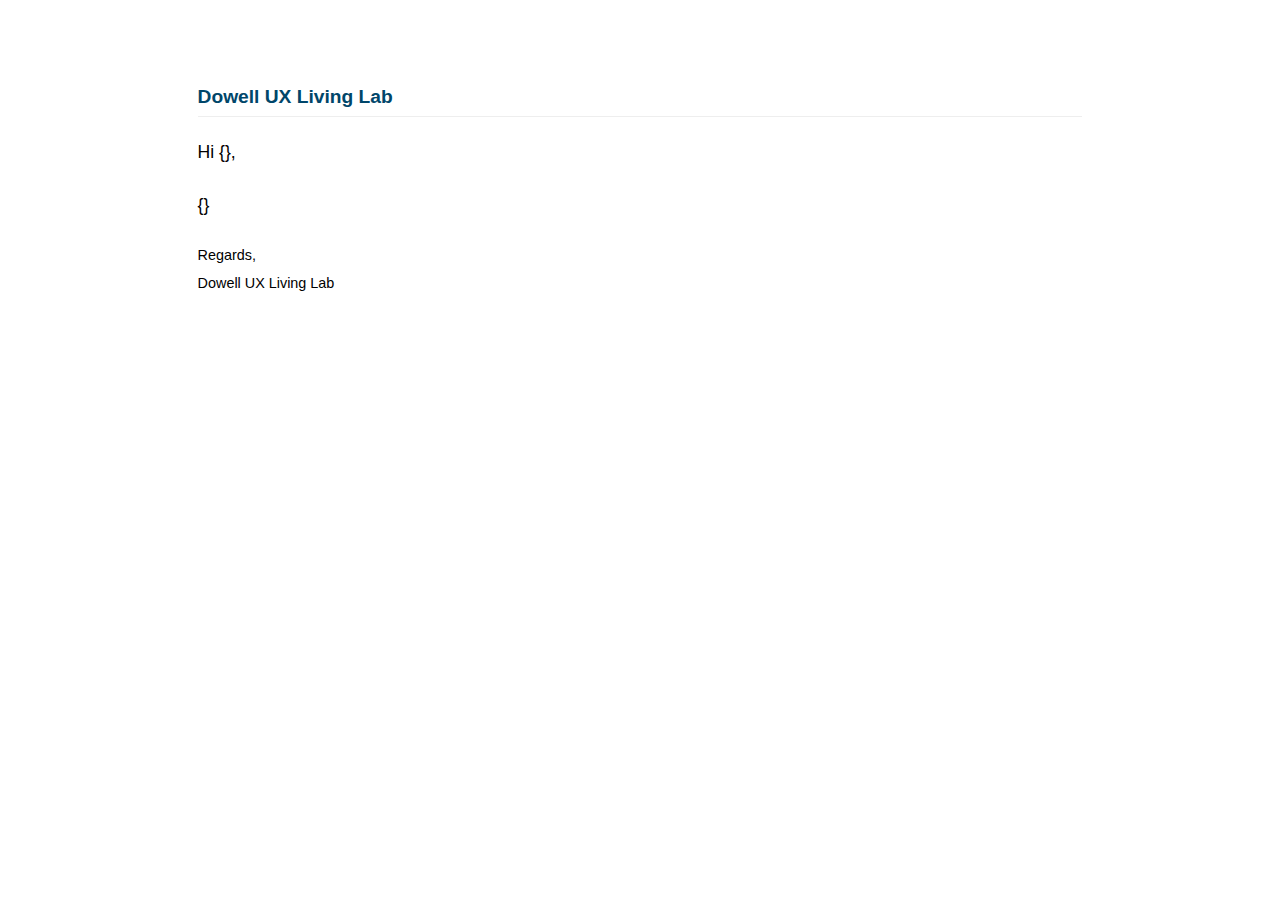
<file: TEMPLATE/index.html>
<!DOCTYPE html>
<html lang="en">
<head>
    <meta charset="UTF-8">
    <meta http-equiv="X-UA-Compatible" content="IE=edge">
    <meta name="viewport" content="width=device-width, initial-scale=1.0">
    <title>Editor mail</title>
</head>
<body>
    <div style="font-family: Helvetica,Arial,sans-serif;min-width:100px;overflow:auto;line-height:2">
        <div style="margin:50px auto;width:70%;padding:20px 0">
          <div style="border-bottom:1px solid #eee">
            <a href="#" style="font-size:1.2em;color: #00466a;text-decoration:none;font-weight:600">Dowell UX Living Lab</a>
          </div>
          <p style="font-size:1.1em">Hi {},</p>
          <p style="font-size:1.1em">{}</p>
          <p style="font-size:0.9em;">Regards,<br />Dowell UX Living Lab</p>
        </div>
      </div>
</body>
</html>


<!-- EditorMailComponent -->
</file>
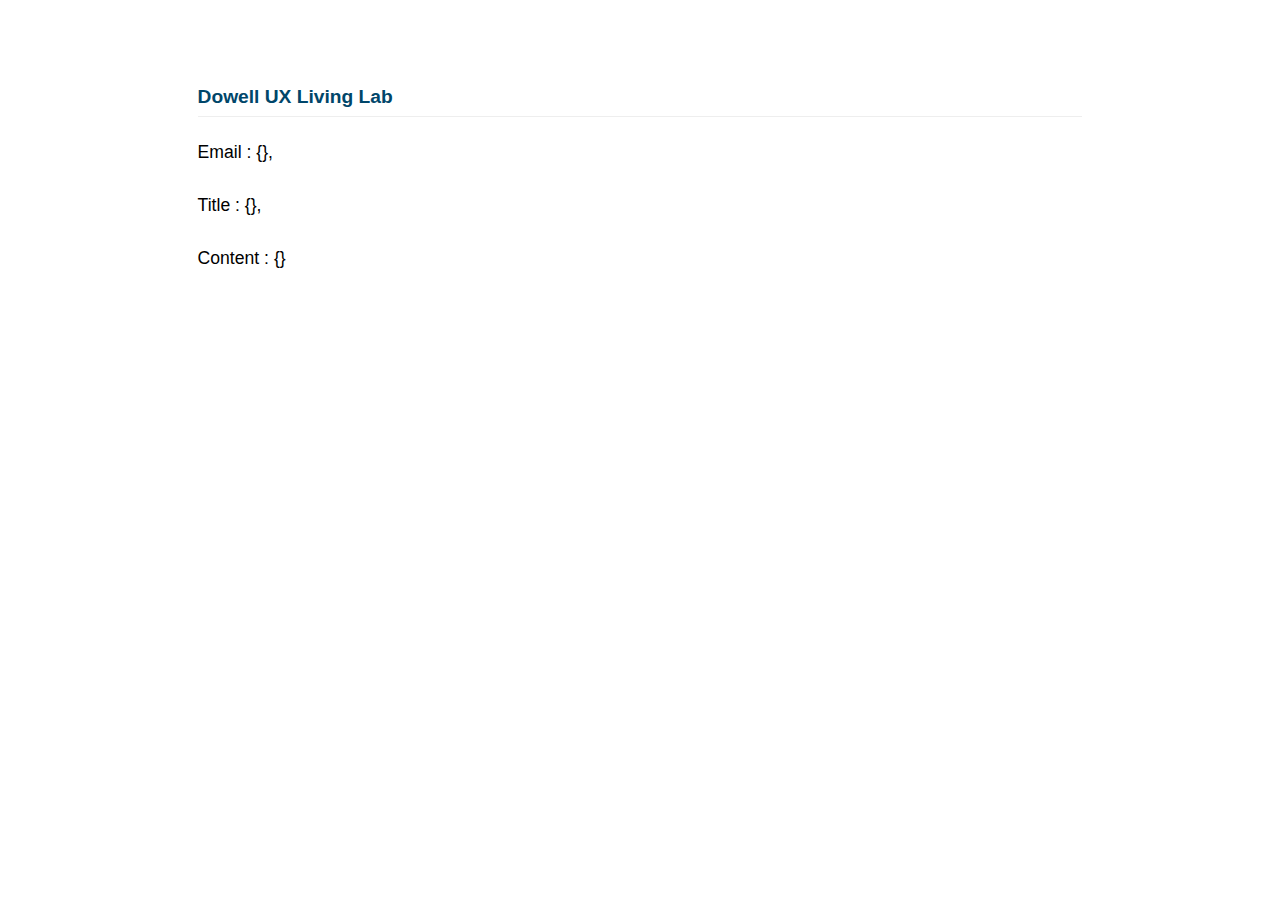
<file: TEMPLATE/content.html>
<!DOCTYPE html>
<html lang="en">
<head>
    <meta charset="UTF-8">
    <meta http-equiv="X-UA-Compatible" content="IE=edge">
    <meta name="viewport" content="width=device-width, initial-scale=1.0">
    <title>Samanta Content Evaluator</title>
</head>
<body>
    <div style="font-family: Helvetica,Arial,sans-serif;min-width:100px;overflow:auto;line-height:2">
        <div style="margin:50px auto;width:70%;padding:20px 0">
          <div style="border-bottom:1px solid #eee">
            <a href="#" style="font-size:1.2em;color: #00466a;text-decoration:none;font-weight:600">Dowell UX Living Lab</a>
          </div>
          <p style="font-size:1.1em">Email : {},</p>
          <p style="font-size:1.1em">Title : {},</p>
          <p style="font-size:1.1em">Content : {}</p>
        </div>
      </div>
</body>
</html>
</file>
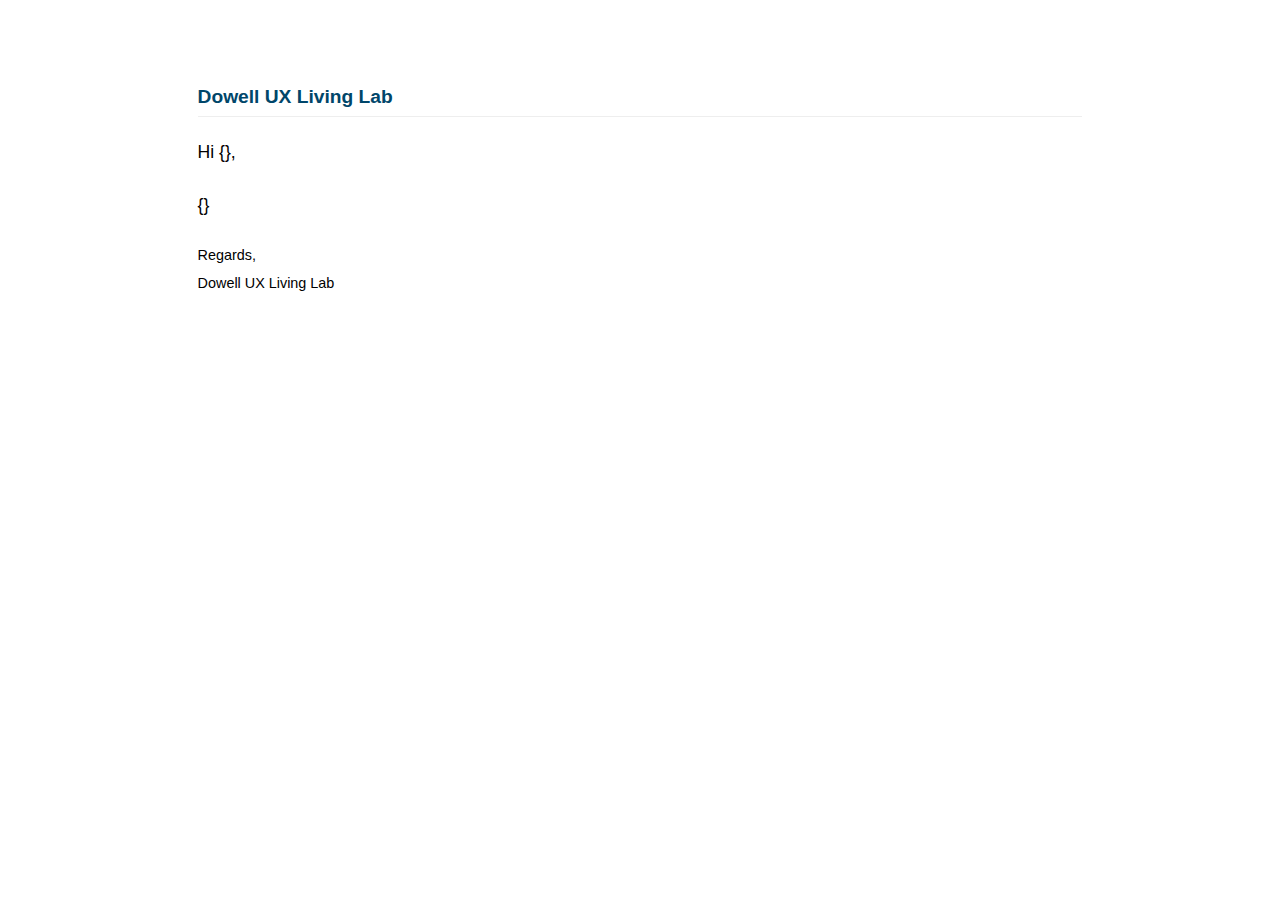
<file: TEMPLATE/editortemplate.html>
<!DOCTYPE html>
<html lang="en">
<head>
    <meta charset="UTF-8">
    <meta http-equiv="X-UA-Compatible" content="IE=edge">
    <meta name="viewport" content="width=device-width, initial-scale=1.0">
    <title>Editor mail</title>
</head>
<body>
    <div style="font-family: Helvetica,Arial,sans-serif;min-width:100px;overflow:auto;line-height:2">
        <div style="margin:50px auto;width:70%;padding:20px 0">
          <div style="border-bottom:1px solid #eee">
            <a href="#" style="font-size:1.2em;color: #00466a;text-decoration:none;font-weight:600">Dowell UX Living Lab</a>
          </div>
          <p style="font-size:1.1em">Hi {},</p>
          <p style="font-size:1.1em">{}</p>
          <p style="font-size:0.9em;">Regards,<br />Dowell UX Living Lab</p>
        </div>
      </div>
</body>
</html>
</file>
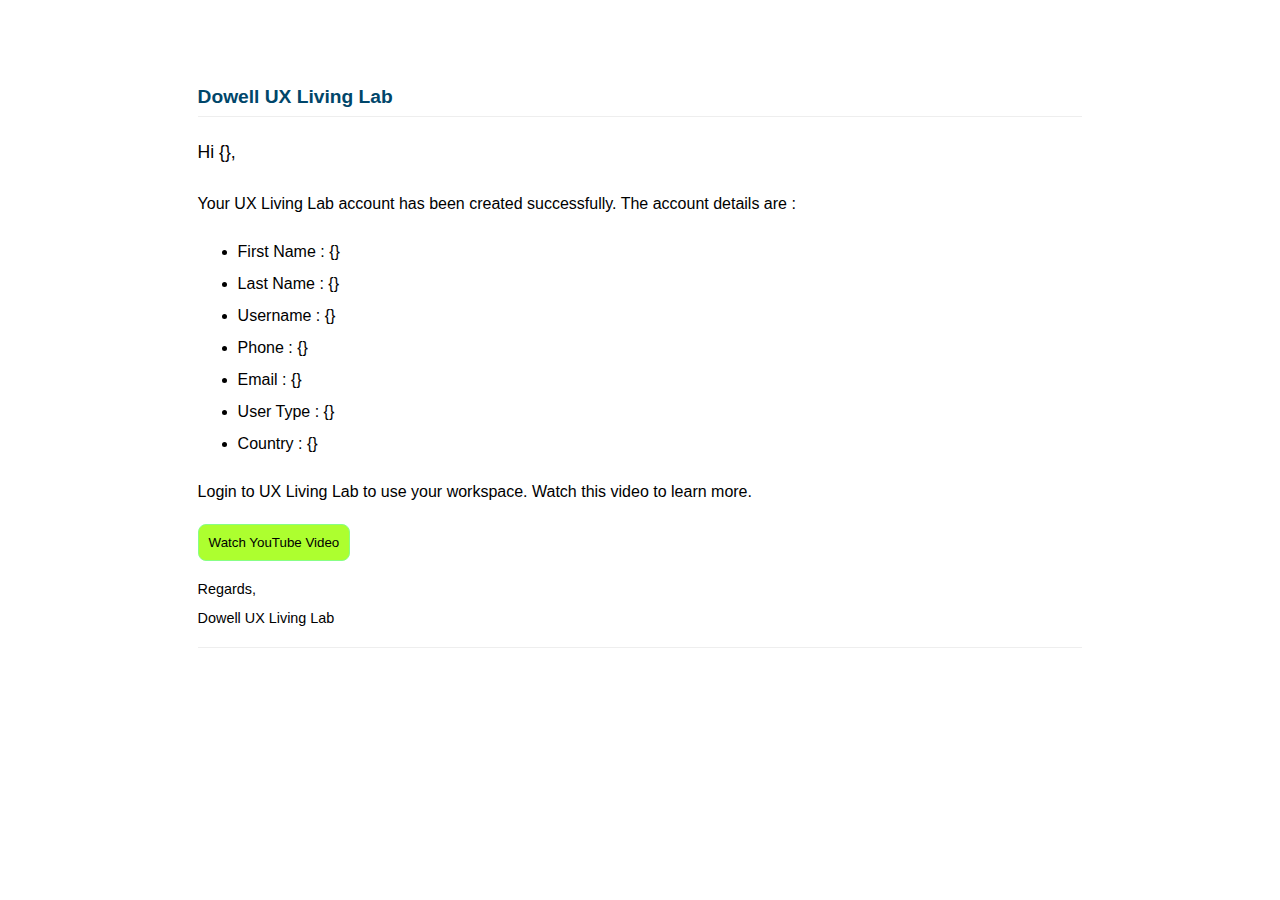
<file: TEMPLATE/feedback.html>
<!DOCTYPE html>
<html lang="en">
<head>
    <meta charset="UTF-8">
    <meta http-equiv="X-UA-Compatible" content="IE=edge">
    <meta name="viewport" content="width=device-width, initial-scale=1.0">
    <title>UX Living Lab</title>
</head>
<body>
    <div style="font-family: Helvetica,Arial,sans-serif;min-width:100px;overflow:auto;line-height:2">
        <div style="margin:50px auto;width:70%;padding:20px 0">
          <div style="border-bottom:1px solid #eee">
            <a href="#" style="font-size:1.2em;color: #00466a;text-decoration:none;font-weight:600">Dowell UX Living Lab</a>
          </div>
          <p style="font-size:1.1em">Hi {},</p>
          <p>Your UX Living Lab account has been created successfully. The account details are :</p>
          <ul>
            <li>First Name : {}</li>
            <li>Last Name : {}</li>
            <li>Username : {}</li>
            <li>Phone : {}</li>
            <li>Email : {}</li>
            <li>User Type : {}</li>
            <li>Country : {}</li>
          </ul>
          <p>Login to UX Living Lab to use your workspace. Watch this video to learn more.</p>
          <a href="https://www.youtube.com/embed/videoseries?list=PLa-BPmUzAKKfVgomvrIsWd9ZGQFTiT0Xb"><button style="background-color: greenyellow; border:1px solid rgb(135, 255, 135);padding:10px; border-radius: 8px;">Watch YouTube Video</button></a>
          <p style="font-size:0.9em;">Regards,<br />Dowell UX Living Lab</p>
          <hr style="border:none;border-top:1px solid #eee" />
        </div>
      </div>
</body>
</html>
</file>
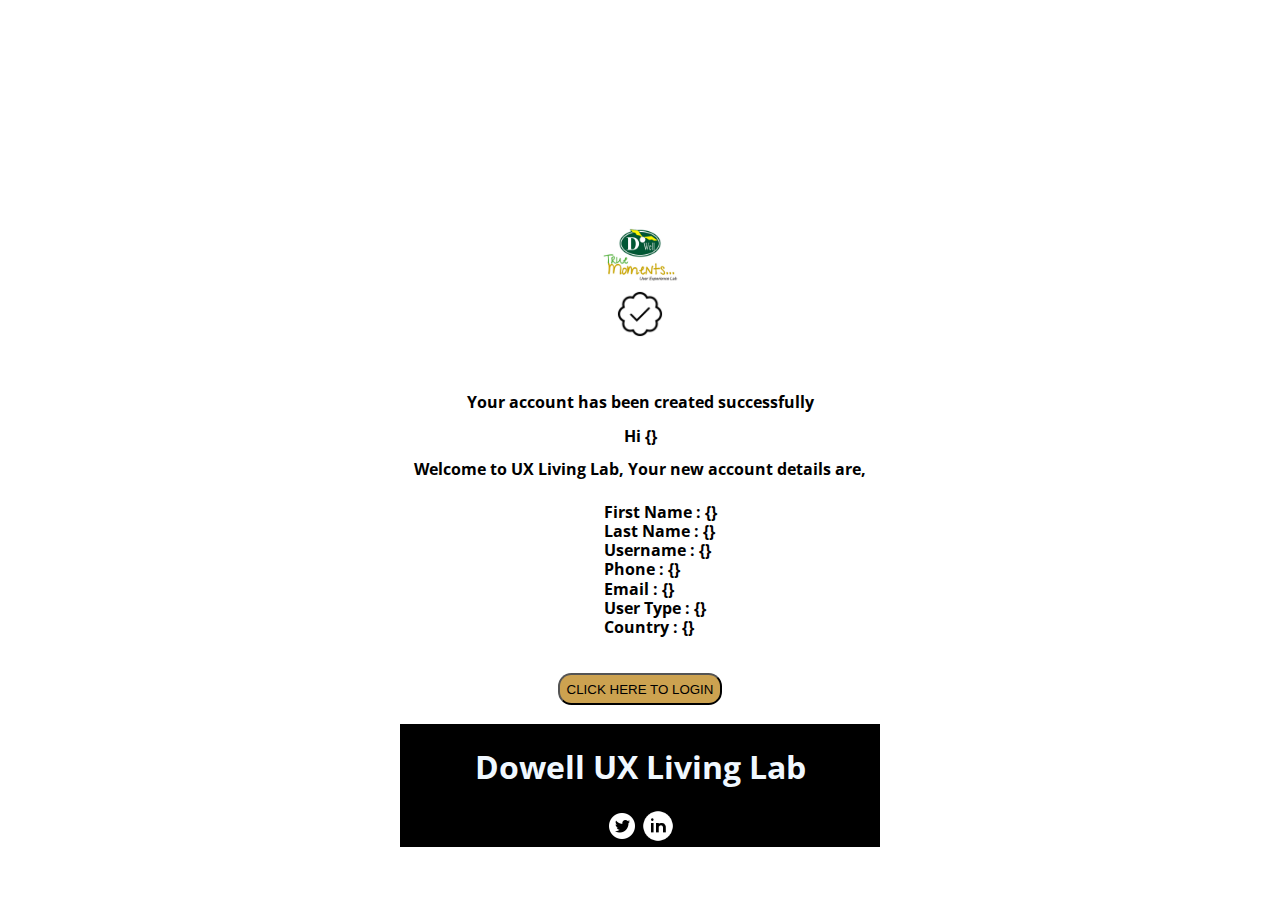
<file: TEMPLATE/mail1.html>
<!DOCTYPE html>
<html lang="en">

    <head>
        <meta charset="UTF-8">
        <meta http-equiv="X-UA-Compatible" content="IE=edge">
        <meta name="viewport" content="width=device-width, initial-scale=1.0">
        <title>Document</title>
        <style>
            @import url(https://fonts.googleapis.com/css?family=Open+Sans);

            @media (max-width: 600px) {
                .logo {
                    margin-top: 150px;
                    margin-bottom: 0px;
                }
                .font-title {
                    font-size: small;
                }
                .font-title2 {
                    font-size:x-small;
                }

            }
            @media (max-width: 768px) {
                .logo {
                    margin-top: 150px;
                    margin-bottom: 0px;
                }
            }
            @media (min-width: 768px) {
                .logo {
                    margin-top: 150px;
                    margin-bottom: 0px;
                }
            }

        </style>
    </head>

    <body style="padding: 0;margin: 0;display: flex;justify-content: center;align-items: center;height: 100vh;width: 100vw;font-family: 'Open Sans',serif;">
        <div style="display: flex;flex-direction: column;align-items: center;height: 40em;width: 30em;padding: 1em;gap:1em;">
            <section style="height: 15%;width: 100%;display: flex;align-items: center;justify-content: center;">
                <img src="./Logo 500_500.png" alt="log" style="width: 20%;" class="logo">
            </section>
            <section
                style="height: 65%;width: 100%;display: flex;flex-direction: column;align-items: center;line-height: 0.1;">
                <img src="./icons8-verified-account-50.png" alt="tick" style="width: 10%; padding: 10%">
                <p style="font-weight: bold;" class="font-title">Your account has been created successfully</p>
                <p style="font-weight: bold;">Hi {}</p>
                <p style="font-weight: bold;" class="font-title2">Welcome to UX Living Lab, Your new account details are,</p>
                <div style="line-height: 1.2;">
                    <ul style="list-style: none;font-weight: bold;">
                        <li>First Name : {}</li>
                        <li>Last Name : {}</li>
                        <li>Username : {}</li>
                        <li>Phone : {}</li>
                        <li>Email : {}</li>
                        <li>User Type : {}</li>
                        <li>Country : {}</li>
                    </ul>
                </div>
                <a style="text-decoration: none;" href="https://100014.pythonanywhere.com/"><button style="display: flex;align-items: center;background-color: #CCA250;padding: 0.5em;margin: 20px;border-radius: 1em;">CLICK HERE TO LOGIN</button></a>
            </section>
            <section style="height: 20%;width: 100%;display: flex;flex-direction: column;align-items: center;justify-content: center;background-color: black;color: aliceblue; margin-top: 50px;">
                <h1>Dowell UX Living Lab</h1>
                <div class="social-media-icon">
                    <img src="./icons8-twitter-circled-64.png" alt="twitter" style="width: 2em;filter: invert(100%)">
                    <img src="./icons8-linkedin-circled-50.png" alt="linkdin" style="width: 2em;filter: invert(100%)">
                </div>
            </section>
        </div>
    </body>

</html>
</file>
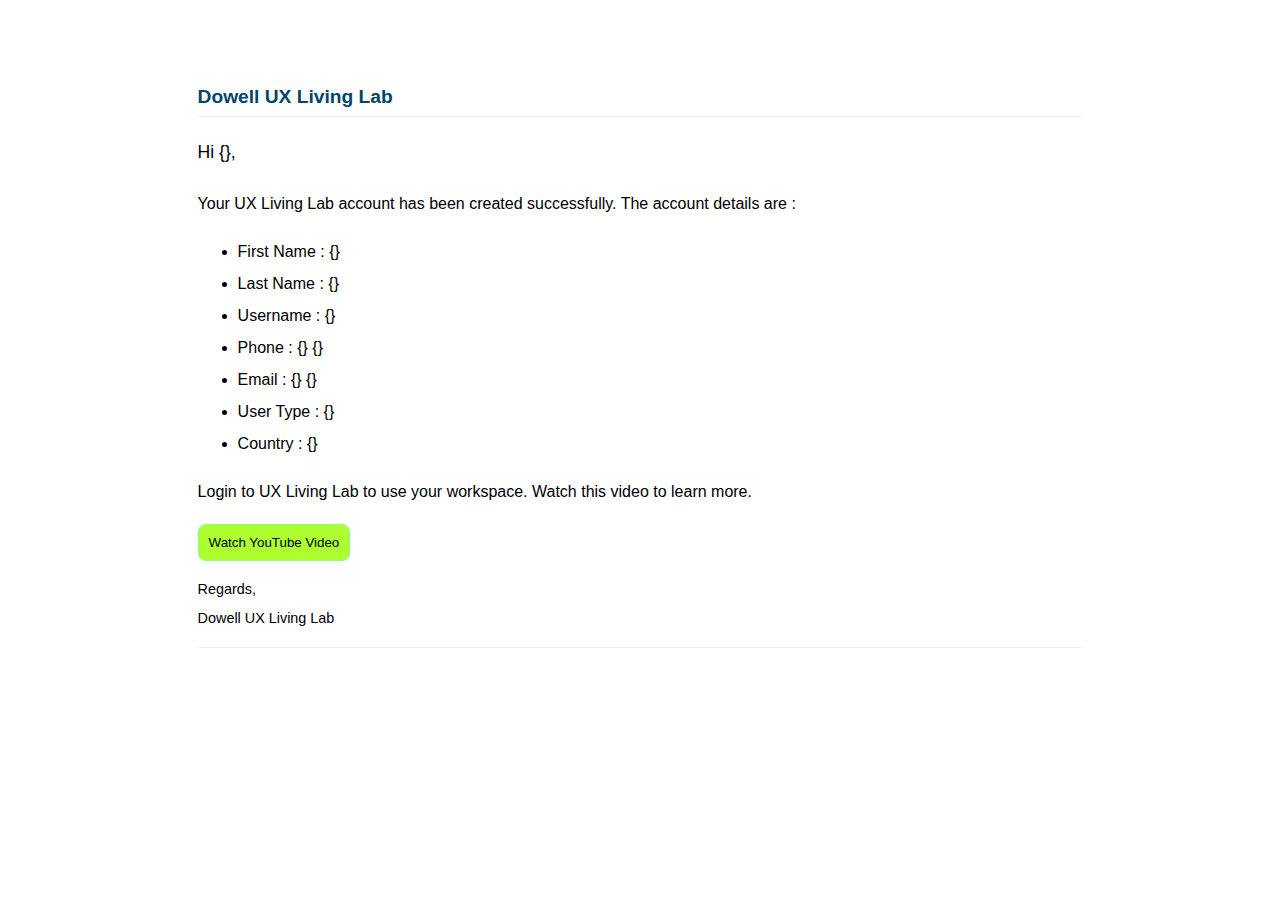
<file: TEMPLATE/new.html>
<!DOCTYPE html>
<html lang="en">
<head>
    <meta charset="UTF-8">
    <meta http-equiv="X-UA-Compatible" content="IE=edge">
    <meta name="viewport" content="width=device-width, initial-scale=1.0">
    <title>UX Living Lab</title>
</head>
<body>
    <div style="font-family: Helvetica,Arial,sans-serif;min-width:100px;overflow:auto;line-height:2">
        <div style="margin:50px auto;width:70%;padding:20px 0">
          <div style="border-bottom:1px solid #eee">
            <a href="#" style="font-size:1.2em;color: #00466a;text-decoration:none;font-weight:600">Dowell UX Living Lab</a>
          </div>
          <p style="font-size:1.1em">Hi {},</p>
          <p>Your UX Living Lab account has been created successfully. The account details are :</p>
          <ul>
            <li>First Name : {}</li>
            <li>Last Name : {}</li>
            <li>Username : {}</li>
            <li>Phone : {} {}</li>
            <li>Email : {} {}</li>
            <li>User Type : {}</li>
            <li>Country : {}</li>
          </ul>
          <p>Login to UX Living Lab to use your workspace. Watch this video to learn more.</p>
          <a href="https://www.youtube.com/embed/videoseries?list=PLa-BPmUzAKKfVgomvrIsWd9ZGQFTiT0Xb"><button style="background-color: greenyellow; border:1px solid rgb(135, 255, 135);padding:10px; border-radius: 8px;">Watch YouTube Video</button></a>
          <p style="font-size:0.9em;">Regards,<br />Dowell UX Living Lab</p>
          <hr style="border:none;border-top:1px solid #eee" />
        </div>
      </div>
</body>
</html>
</file>
